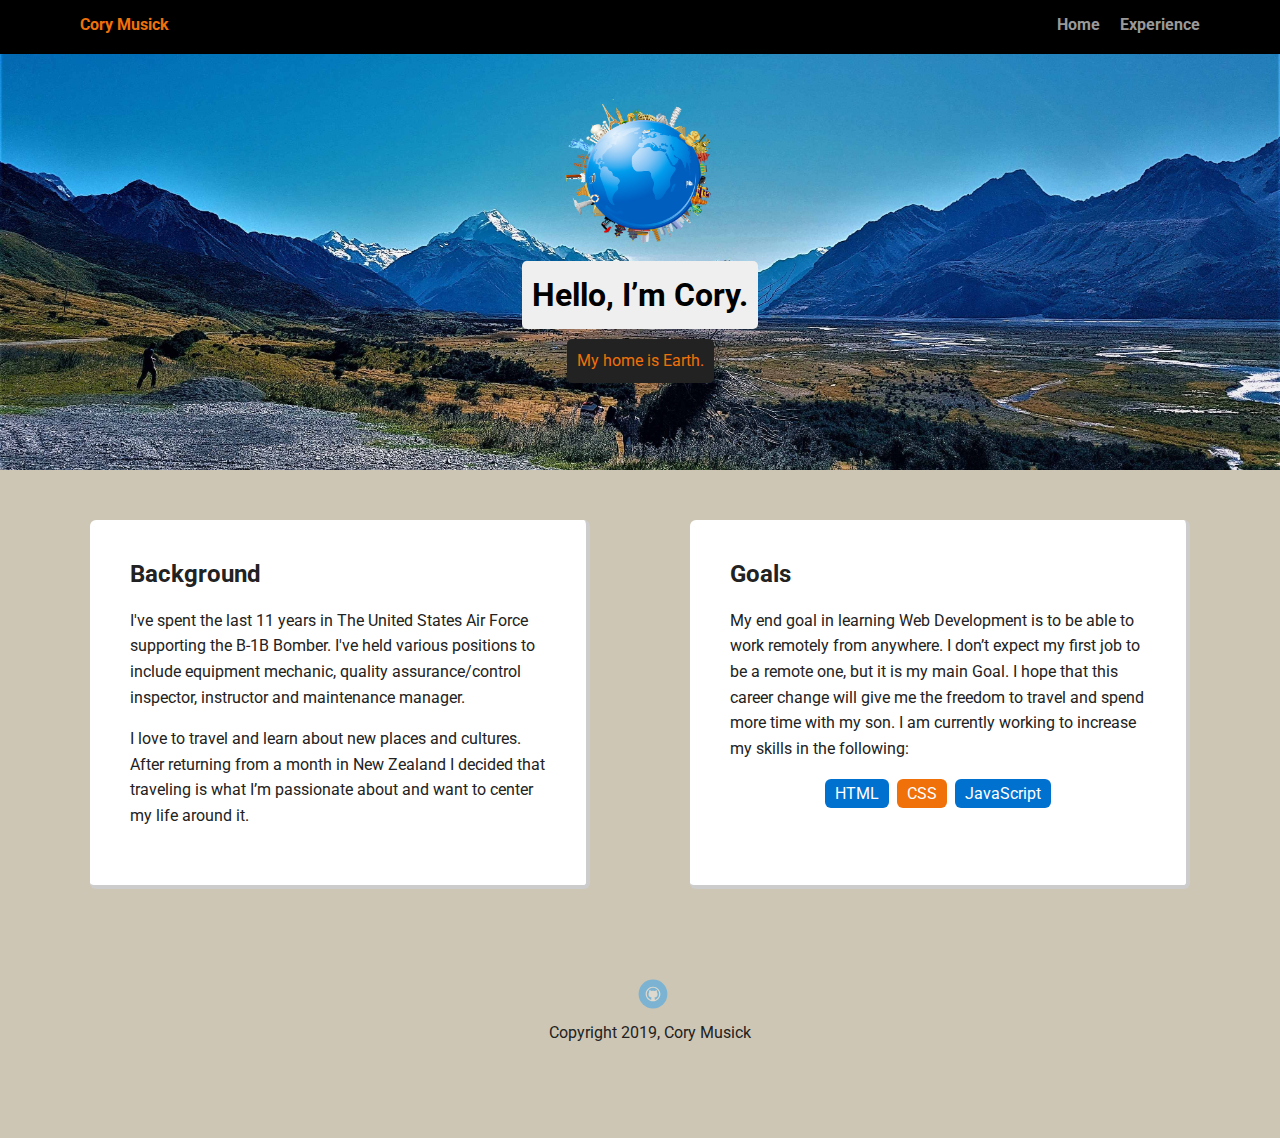
<file: index.html>
<!doctype html>
<html lang="en">
<head>
  <meta charset="utf-8">
  <title>Cory Musick's Profile</title>
  <meta name="viewport" content="width=device-width, initial-scale=1.0">
  <link rel="stylesheet" href="styles.css">
  <link href="https://fonts.googleapis.com/css?family=Muli%7CRoboto:400,300,500,700,900" rel="stylesheet"></head>
  <body>

    <div class="main-nav">
        <ul class="nav">
          <li class="name">Cory Musick</li>
          <li><a href="#">Home</a></li>
          <li><a href="experience.html">Experience</a></li>
        </ul>
    </div>

    <header class="home-bg">
      <!-- <credit https://pngtree.com/ Graphics from pngtree.com -->
      <img src="images/me.png" title="https://pngtree.com/" alt="Globe of the Earth" class="profile-image">
      <h1 class="tag name">Hello, I’m Cory.</h1>
      <p class="tag location">My home is Earth.</p>
    </header>

    <main class="flex">
      <div class="card">
        <h2>Background</h2>
        <p>I've spent the last 11 years in The United States Air Force supporting the B-1B Bomber. I've held various positions to include equipment mechanic, quality assurance/control inspector, instructor and maintenance manager.

        <p>I love to travel and learn about new places and cultures. After returning from a month in New Zealand I decided that traveling is what I’m passionate about and want to center my life around it.</p>
      </div> 

      <div class="card">
        <h2>Goals</h2>
        <p>My end goal in learning Web Development is to be able to work remotely from anywhere. I don’t expect my first job to be a remote one, but it is my main Goal. I hope that this career change will give me the freedom to travel and spend more time with my son. I am currently working to increase my skills in the following:</p>
        <ul class="skills">
          <li>HTML</li>
          <li>CSS</li>
          <li>JavaScript</li>
        </ul>
      </div> 

    </main>
    <footer>
      <ul>
        <!-- <li><a href="#" class="social twitter">Twitter</a></li>
        <li><a href="#" class="social linkedin">LinkedIn</a></li> -->
        <li><a href="https://github.com/musickcl" target="_blank" class="social github">Github</a></li>
      </ul>
      <p class="copyright">Copyright 2019, Cory Musick</p>
    </footer>
  </body>
  </html>
</file>
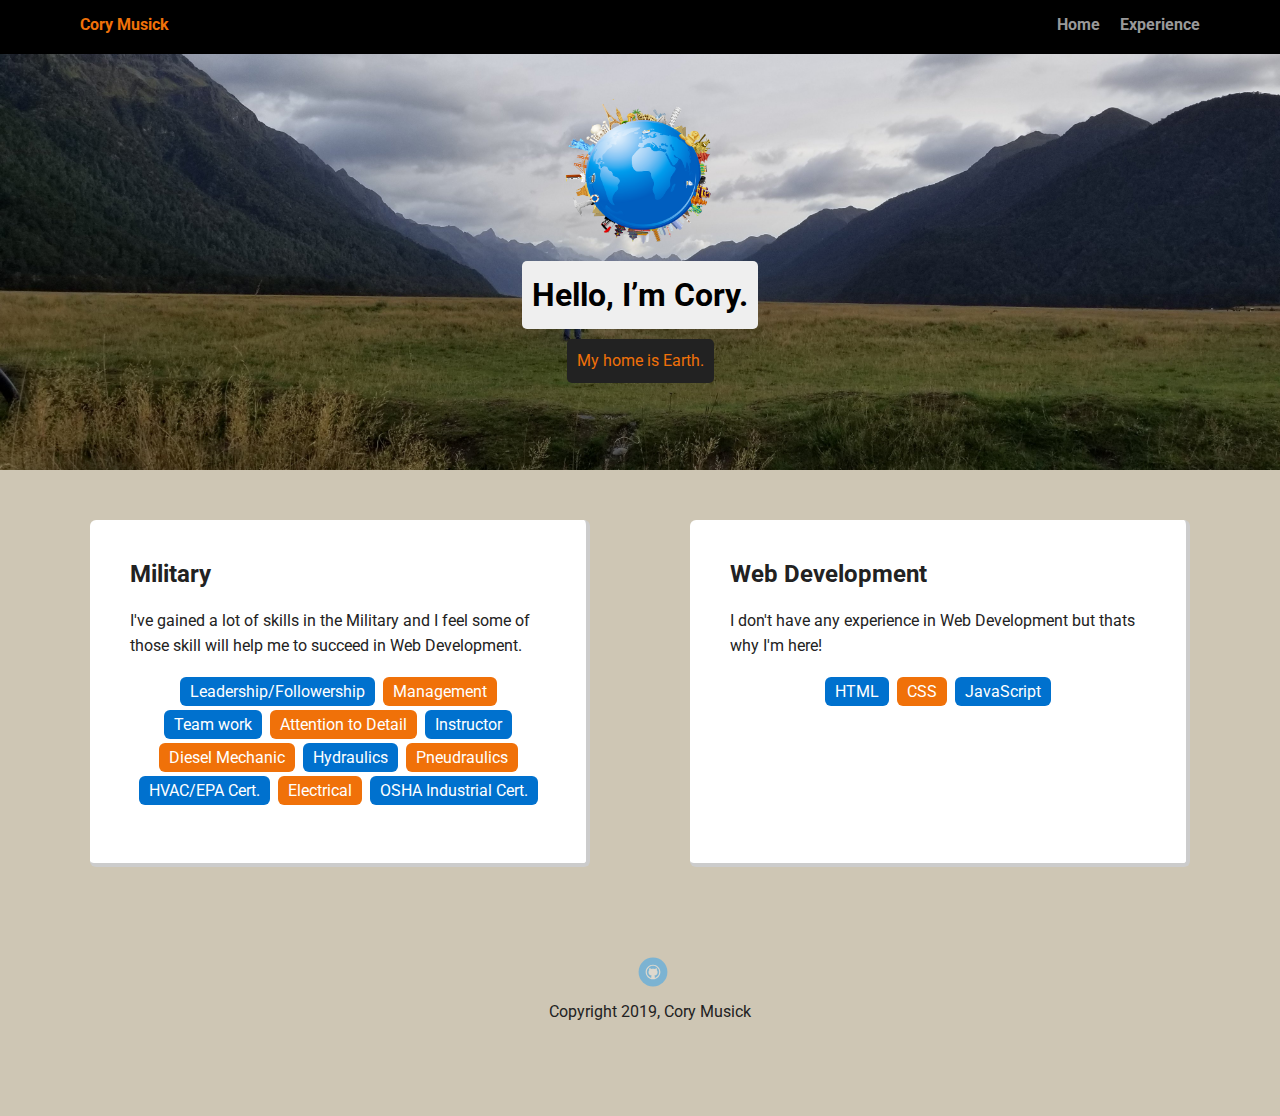
<file: experience.html>
<!doctype html>
<html lang="en">
<head>
  <meta charset="utf-8">
  <title>Cory Musick's Profile</title>
  <meta name="viewport" content="width=device-width, initial-scale=1.0">
  <link rel="stylesheet" href="styles.css">
  <link href="https://fonts.googleapis.com/css?family=Muli%7CRoboto:400,300,500,700,900" rel="stylesheet"></head>
  <body>

    <div class="main-nav">
        <ul class="nav">
          <li class="name">Cory Musick</li>
          <li><a href="index.html">Home</a></li>
          <li><a href="#">Experience</a></li>
        </ul>
    </div>

    <header class="experience-bg">
      <!-- <credit https://pngtree.com/ Graphics from pngtree.com -->
      <img src="images/me.png" title="https://pngtree.com/" alt="Globe of the Earth" class="profile-image">
      <h1 class="tag name">Hello, I’m Cory.</h1>
      <p class="tag location">My home is Earth.</p>
    </header>

    <main class="flex">
      <div class="card">
        <h2>Military</h2>
        <p>I've gained a lot of skills in the Military and I feel some of those skill will help me to succeed in Web Development.</p>
        <ul class="skills">
            <li>Leadership/Followership</li>
            <li>Management</li>
            <li>Team work</li>
            <li>Attention to Detail</li>
            <li>Instructor</li>
            <li>Diesel Mechanic</li>
            <li>Hydraulics</li>
            <li>Pneudraulics</li>
            <li>HVAC/EPA Cert.</li>
            <li>Electrical</li>
            <li>OSHA Industrial Cert.</li>
          </ul>
      </div> 

      <div class="card">
        <h2>Web Development</h2>
        <p>I don't have any experience in Web Development but thats why I'm here! </p>
        <ul class="skills">
          <li>HTML</li>
          <li>CSS</li>
          <li>JavaScript</li>
        </ul>
      </div> 

    </main>
    <footer>
      <ul>
        <!-- <li><a href="#" class="social twitter">Twitter</a></li>
        <li><a href="#" class="social linkedin">LinkedIn</a></li> -->
        <li><a href="https://github.com/musickcl" target="_blank" class="social github">Github</a></li>
      </ul>
      <p class="copyright">Copyright 2019, Cory Musick</p>
    </footer>
  </body>
  </html>
</file>
<file: styles.css>
/* Global Layout Set-up */
* { 
  box-sizing: border-box;
}
  
body {
  margin: 0;
  padding: 0;
  text-align: center;
  font-family: 'Roboto', sans-serif;
  color: #222;
  background: #cec6b4;
}
/* Link Styles */

a {
  text-decoration: none;
  color: #999;
}
a:hover {
  color: #6633ff;
}

/* Section Styles */

.main-nav {
  width: 100%;
  background: black;
  min-height: 30px;
  padding: 10px;
  position: fixed;
  text-align: center;
}
.nav {
  display: flex;
  justify-content: space-around;
  font-weight: 700;
  list-style-type: none;
  margin: 0 auto;
  padding: 0;
}

.nav .name {
    display: block;
    margin-right: auto;
    color: rgb(240, 113, 9);
}
.nav li {
  padding: 5px 10px 10px 10px;
}
.nav a {
  transition: all .5s;
}
.nav a:hover {
  color: rgb(240, 113, 9);
}
.home-bg {
  text-align: center;
  background: url(images/new-zealand.jpg) no-repeat bottom -50px center;
  background-size: cover;
  overflow: hidden;
  padding-top: 44px;
}
.experience-bg {
  text-align: center;
  background: url(images/eglinton-valley.jpg) no-repeat bottom -50px center;
  background-size: cover;
  overflow: hidden;
  padding-top: 44px;
}
header {
  line-height: 1.5;
}
header .profile-image {
  margin-top: 50px;
  width: 150px;
  height: 150px;
  border-radius: 50%;
  
  transition: all .5s;
}
header .profile-image:hover {
  transform: scale(1.3) rotate(360deg);
}
.tag {
  background-color: #efefef;
  color: black;
  padding: 10px;
  border-radius: 5px;
  display: table;
  margin: 10px auto;
} 
.location {
  background-color: #222;
  color: rgb(240, 113, 9);
}
.card {
  margin: 30px;
  padding: 20px 40px 40px;
  max-width: 500px;
  text-align: left;
  background: #fff;
  border-bottom: 4px solid #ccc;
  border-right: 4px solid #ccc;
  border-radius: 6px;
  transition: all .5s;
}
.card:hover {
  border-color: rgb(240, 113, 9);
}

ul.skills {
  padding: 0;
  text-align: center;
}

.skills li {
  border-radius: 6px;
  display: inline-block;
  background: rgb(240, 113, 9);
  color: white;
  padding: 5px 10px;
  margin: 2px;
}

.skills li:nth-child(odd) {
  background: #0071ce;
}

footer {
  width: 100%;
  min-height: 30px;
  padding: 20px 0 40px 20px;
}

footer .copyright {
  top: -8px;
  font-size: .75em;
}

footer ul {
  list-style-type: none;
  margin: 0;
  padding: 0;
}

footer ul li {
  display: inline-block;
}

a.social {
  display: inline-block;
  text-indent: -9999px;
  margin-left: 5px;
  width: 30px;
  height: 30px;
  background-size: 30px 30px;
  opacity: .4;
  transition: all .5s;
}
/* /* a.twitter {
  background-image: url(images/twitter.svg);
}
a.linkedin {
  background-image: url(images/linkedin.svg);
} */
a.github {
  background-image: url(images/github.svg);
}
a.social:hover {
  opacity: 1;
}
.clearfix {
  clear: both;
}

/* Styles for larger screens */
@media screen and (min-width: 720px) {
  
  .flex {
      display: -ms-flexbox;      /* TWEENER - IE 10 */
      display: flex; 
      max-width: 1200px;
      -ms-flex-pack: distribute;
      justify-content: space-around;
      margin: 0 auto;
  }

  header {
    min-height: 470px;
  }

  .nav {
    max-width: 1200px;
    padding: 0 30px;
  }


  main {
    padding-top: 20px;
  }

  main p {
    line-height: 1.6em;
  }

  footer {
    font-size: 1.3em;
    max-width: 1200px;
    margin: 40px auto;
  }

}
</file>
